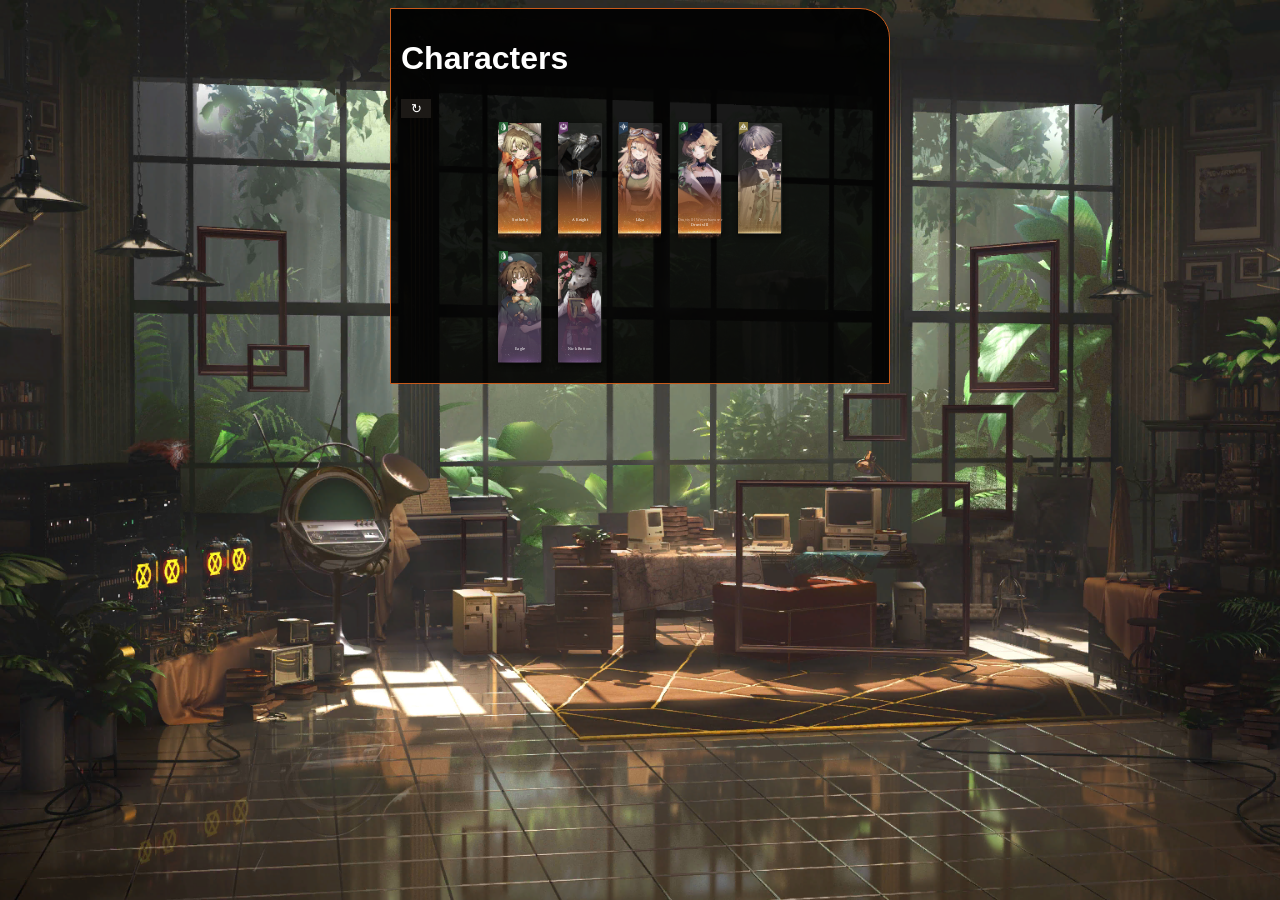
<file: profiles/character.html>
<!DOCTYPE html>
<html>

<head>
  <meta charset="UTF-8">
  <meta name="viewport" content="width=device-width, initial-scale=1.0">
  <title>Meril: Profiles</title>
  
  <link rel="stylesheet" href="../profile.css">
</head>

<body>
  
  <div class="list-container">
    <h1>Characters</h1>
    <button class="test-btn" id="refresh-btn" onlick="refreshBtn()">↻</button>
   <div class="list-value">
    <ul id="char-list"></ul>
    </div>
  </div>
  
  <script type="module" src="../main.js"></script>
</body>

</html>
</file>
<file: profile.css>
body {
  font-family: "DM Sans", sans-serif;
    /*margin: 0;*/
    background-image: url("assets/bg/mainsceneswitch_randombg01.png");
    background-position: center;
    background-attachment: fixed;
    background-repeat: no-repeat;
    background-size: cover;
}

* {
  box-sizing: border-box;
}

@font-face {
  font-family: "webfont"; 
  src: url("assets/web/regular-webfont.DXccI02O.woff2");
}

#char-list {
    display: grid;
    grid-template-columns: repeat(5, 1fr);
    gap: 3px;
    padding: 0;
    max-width: 300px;
    list-style: none;
    margin: 0 auto;
}

.info-box {
    width: 57px;
    height: 126px;
    position: relative;
    background-image: url("assets/characters/bg_kapaidi.png");
    background-size: 100% 100%;
    overflow: hidden;
    max-width: 57px;
    max-height: 126px;
    align-items: center;
}

.info-box img {
    display: flex;
    left: 6.12px;
    top: 4.8px;
    width: 43.8px;
    height: 110.4px;
    position: absolute;
    object-fit: cover;
    object-position: top center;
}

.rarity-overlay {
    position: absolute;
    z-index: 3;
    top: 6.9px; /*6.9px*/
    width: 57.6px;
    height: 70px;
}

.afflatus-overlay img {
    position: absolute;
    z-index: 3;
    top: 4px;
    left: 6px;
    width: 12px;
    height: 13.5px;
    object-fit: contain;
}

.char-info {
  position: absolute;
  bottom: 0;
  top: 84px;
  left: 28.3px;
  font-family: "webfont", sans-serif;
  transform: translateX(-50%) scale(0.3);
  text-align: center;
  white-space: nowrap;
  z-index: 4;
}

.char-name {
    color: #D8B6A3;
}

.char-title {
  color: #FFFFFE; 
}

.char-name, .char-title {
  display: block;
  font-size: 13.6px;
  margin: 0;
}

.list-container {
    background: rgba(0, 0, 0, 0.9);
    border: 1.5px solid #c85a1a;
    border-top-right-radius: 30px;
    padding: 10px;
    overflow: hidden;
    width: 100%;
    max-width: 500px;
    margin: 0 auto;
    overflow-y: scroll;
}

.list-value {
    width: fit-content;
    margin: 0 auto;
}

.list-container h1 {
    color: white;
}

#refresh-btn {
    color: white;
    border: 1.5px solid transparent;
    width: 30px;
    background-color: #1c1916;
    margin: 0 auto;
}

@media (min-width: 1366px) {
    .info-box {
        aspect-ratio: 95 / 210;
        width: 100%;
        max-width: none;
    }

    .info-box img {
        left: 11.3%;    /* 10.7 / 95 */
        top: 3.8%;      /* 8 / 210 */
        width: 76.8%;   /* 73 / 95 */
        height: 87.6%;  /* 184 / 210 */
    }

    .rarity-overlay {
        top: 3.3%;      /* 6.9 / 210 */
        width: 100%;
        height: 55.2%;  /* 116 / 210 */
    }

    .char-info {
        top: 40%;       /* 84 / 210 */
        left: 50%;
        transform: translateX(-50%) scale(0.3);
    }

    #char-list {
        max-width: 100%;
        width: 100%;
        list-style: none;
    }

    .list-container {
        width: 95%;
        max-width: 95%;
    }
}
</file>
